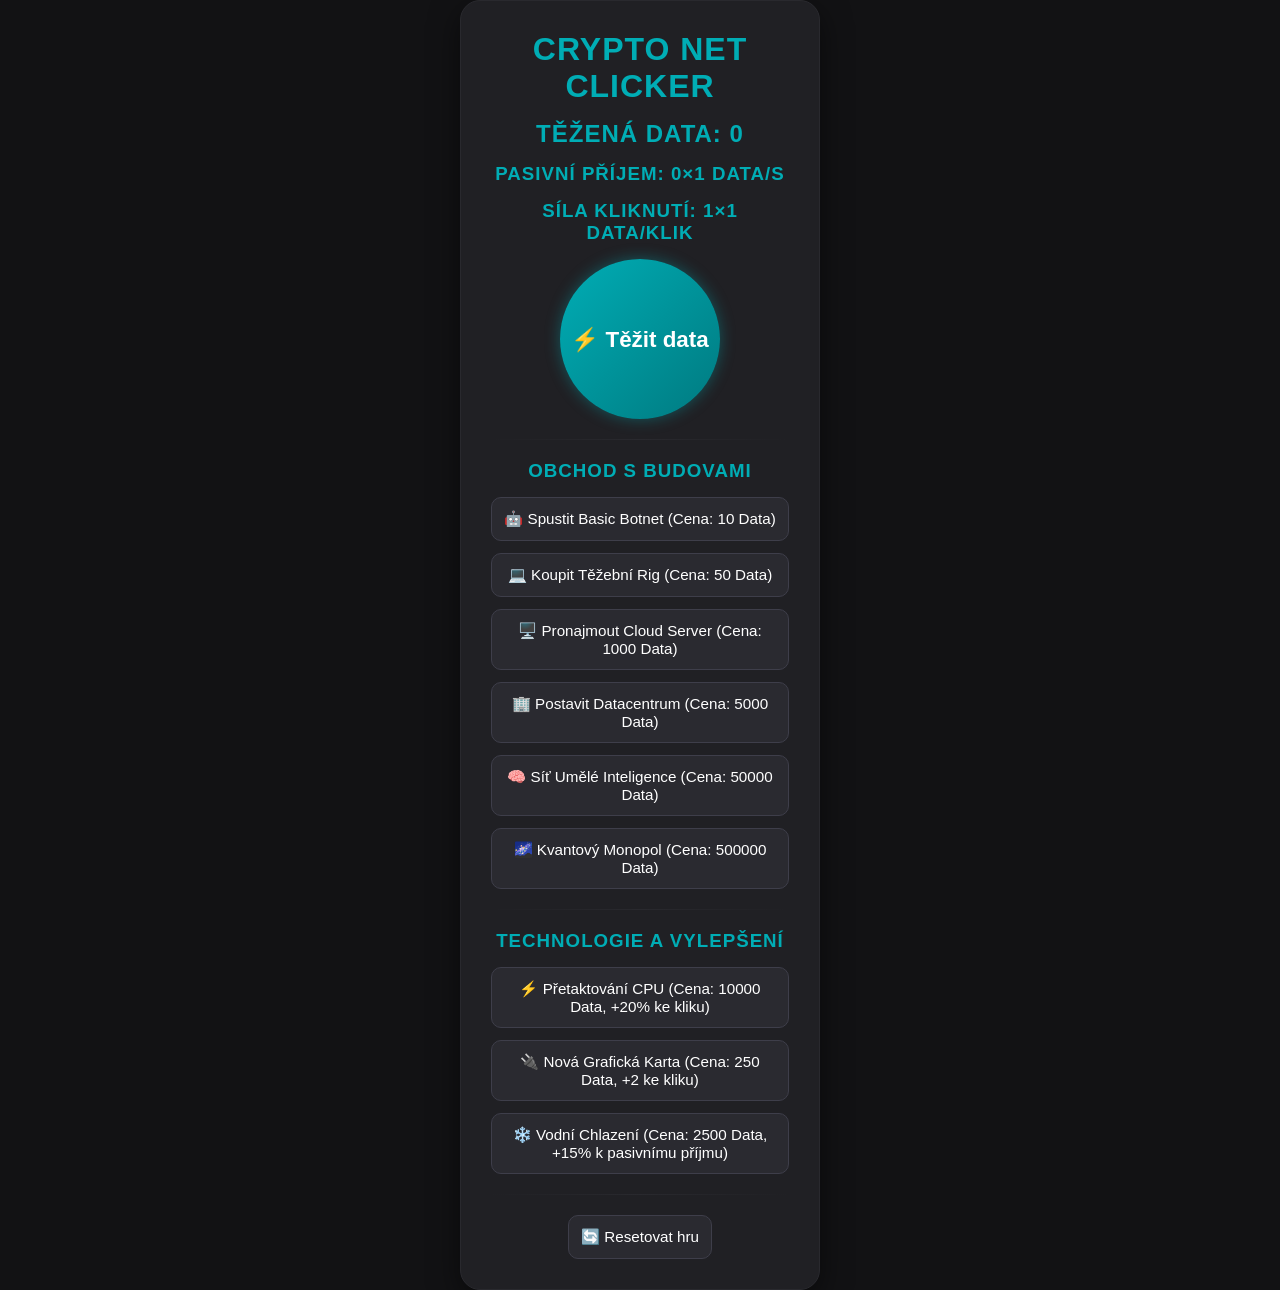
<file: index.html>
<!DOCTYPE html>
<html lang="cs">
<head>
    <meta charset="UTF-8">
    <title>Crypto Net Clicker</title>
    <meta name="viewport" content="width=device-width, initial-scale=1.0">
    <link rel="stylesheet" href="style.css">
    <script src="script.js" defer></script>
</head>
<body>

    <div class="game-container">
        <h1>Crypto Net Clicker</h1>
        <h2>Těžená DATA: <span id="skore">0</span></h2>
        <h3>Pasivní příjem: <span id="pasivni-prijem-text">0</span>×<span id="pasivni-prijem-text-mult">1</span> Data/s</h3>
        <h3>Síla kliknutí: <span id="klik-text">1</span>×<span id="klik-text-mult">1</span> Data/klik</h3>

        <button id="btn-lilek" class="btn-main">⚡ Těžit data</button>

        <hr>

        <h3>Obchod s budovami</h3>
        <div class="shop">
            <button id="btn-farmar" class="btn-shop">🤖 Spustit Basic Botnet (Cena: 10 Data)</button>
            <button id="btn-zahrada" class="btn-shop">💻 Koupit Těžební Rig (Cena: 50 Data)</button>
            <button id="btn-plantaz" class="btn-shop">🖥️ Pronajmout Cloud Server (Cena: 1000 Data)</button> 
            <button id="btn-sklenik" class="btn-shop">🏢 Postavit Datacentrum (Cena: 5000 Data)</button> 
            <button id="btn-laborator" class="btn-shop">🧠 Síť Umělé Inteligence (Cena: 50000 Data)</button> 
            <button id="btn-monopol" class="btn-shop">🌌 Kvantový Monopol (Cena: 500000 Data)</button> 
        </div>

        <hr>

        <h3>Technologie a vylepšení</h3>
        <div class="shop">
            <button id="btn-zalivani" class="btn-shop">⚡ Přetaktování CPU (Cena: 10000 Data, +20% ke kliku)</button> 
            <button id="btn-motyky" class="btn-shop">🔌 Nová Grafická Karta (Cena: 250 Data, +2 ke kliku)</button> 
            <button id="btn-hnojivo" class="btn-shop">❄️ Vodní Chlazení (Cena: 2500 Data, +15% k pasivnímu příjmu)</button> 
        </div>
        
        <hr>
        <button id="btn-reset" class="btn-shop btn-reset-style">🔄 Resetovat hru</button>
    </div>

</body>
</html>
</file>
<file: style.css>
/* Nový moderní kabátek pro clicker hru */
* {
    box-sizing: border-box;
    font-family: 'Segoe UI', Tahoma, Geneva, Verdana, sans-serif;
    margin: 0;
    padding: 0;
}

body {
    background: #121214; /* Temné moderní pozadí */
    color: #e1e1e6;
    min-height: 100vh;
    display: flex;
    justify-content: center;
    align-items: center;
    flex-direction: column;
    gap: 25px;
}

.game-container, .loading-screen {
    background: #202024; /* Tmavě šedá karta */
    border: 1px solid #29292e; /* Jemný elegantní okraj místo tlustého černého */
    border-radius: 20px;
    padding: 30px;
    width: 360px;
    text-align: center;
    box-shadow: 0 10px 30px rgba(0, 0, 0, 0.5); /* Moderní stín pod oknem */
}

h1, h2, h3 {
    margin-bottom: 15px;
    color: #00adb5; /* Svěží tyrkysová barva pro nadpisy */
    text-transform: uppercase;
    letter-spacing: 1px;
}

hr {
    border: none;
    height: 1px;
    background: linear-gradient(to right, transparent, #29292e, transparent);
    margin: 20px 0;
}

/* Hlavní klikací tlačítko */
.btn-main {
    background: linear-gradient(135deg, #00adb5, #007a80); /* Pěkný přechod */
    color: #fff;
    border: none;
    border-radius: 50%;
    width: 160px;
    height: 160px;
    font-size: 1.4rem;
    font-weight: bold;
    cursor: pointer;
    box-shadow: 0 0 15px rgba(0, 173, 181, 0.4); /* Neonový zářící efekt */
    transition: transform 0.1s ease, box-shadow 0.2s ease;
}

/* Efekt při kliknutí a najetí myší */
.btn-main:hover {
    transform: scale(1.03);
    box-shadow: 0 0 25px rgba(0, 173, 181, 0.6);
}

.btn-main:active {
    transform: scale(0.95);
}

.shop {
    display: flex;
    flex-direction: column;
    gap: 12px;
    margin-top: 15px;
}

/* Tlačítka v obchodě */
.btn-shop {
    background: #2a2a30;
    color: #fff;
    border: 1px solid #3e3e4a;
    padding: 12px;
    border-radius: 10px;
    font-size: 0.95rem;
    cursor: pointer;
    transition: all 0.2s ease;
}

.btn-shop:hover {
    background: #3e3e4a;
    border-color: #00adb5;
    color: #00adb5;
}

/* Loading animace pro skeleton */
.skeleton-line {
    height: 12px;
    background: #2a2a30;
    margin-bottom: 10px;
    border-radius: 6px;
    position: relative;
    overflow: hidden;
}

.sr-only {
    display: none;
}
</file>
